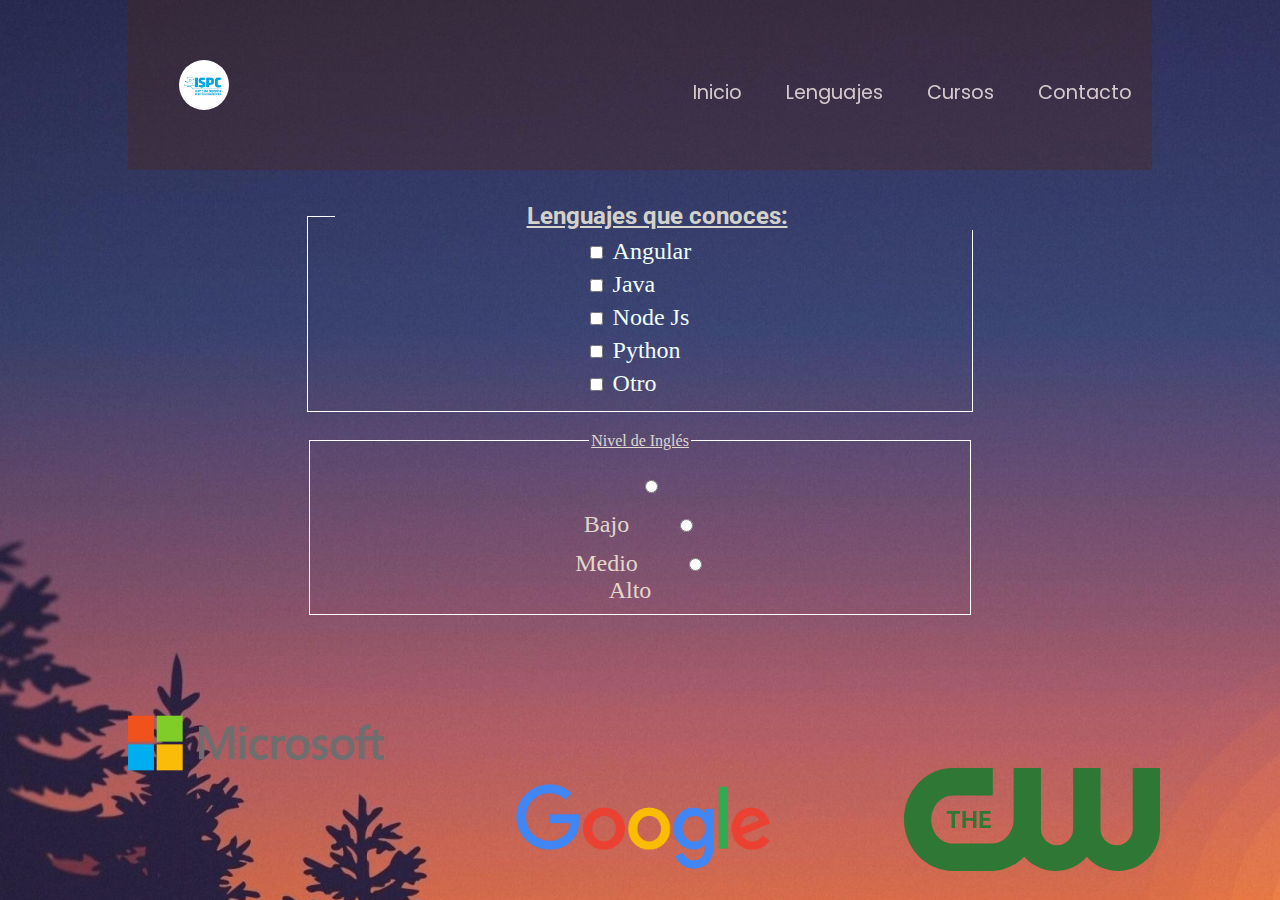
<file: index.html>
<!DOCTYPE html>
<html lang="en">

<head>
    <meta charset="UTF-8">
    <meta http-equiv="X-UA-Compatible" content="IE=edge">
    <meta name="viewport" content="width=device-width, initial-scale=1.0">
    
    <!--Estilos-->
    <link rel="stylesheet" href="./estilos/index.css">
    <link rel="stylesheet" href="./estilos/header.css">


    <!--Fuentes-->
    <link rel="preconnect" href="https://fonts.googleapis.com">
    <link rel="preconnect" href="https://fonts.gstatic.com" crossorigin>
    <link href="https://fonts.googleapis.com/css2?family=Poppins:wght@400;700&family=Roboto:ital@1&display=swap"
        rel="stylesheet">


    <!--Bootstrap-->  
    <link href="https://cdn.jsdelivr.net/npm/bootstrap@5.0.2/dist/css/bootstrap.min.css" rel="stylesheet"
        integrity="sha384-EVSTQN3/azprG1Anm3QDgpJLIm9Nao0Yz1ztcQTwFspd3yD65VohhpuuCOmLASjC" crossorigin="anonymous">
    <title>Formulario</title>
</head>

<body id="bgColor">

<!--Encabezado-->
    <header>

        <div class="menu">
            <img src="./assets/ispc.png" alt="logo" class="logo">

            <ul>
                <li><a href="#">Inicio</a></li>
                <li><a href="#tituloLegend">Lenguajes</a></li>
                <li><a href="#tituloIngles">Cursos</a></li>
                <li><a href="registro.html" id="registro">Contacto</a></li>
            </ul>
        </div>
        
    </header>

<!--Sección Principal-->
    <section id="section">


        <!--Formulario-->

        <form method="POST" action="formulario.php" id="form-lbl">
            


        <!--Lenguajes-->
            <fieldset id="checkBox">
                <legend id="tituloLegend" class="titulo-lenguajes-que-conoces"><strong>Lenguajes que conoces:</strong></legend>
        
                <label class="text-label">
                    <input type="checkbox" class="inline" required />Angular
                </label><br />
                <label class="text-label"><input type="checkbox" class="inline" required />Java</label>
                <label class="text-label"><input type="checkbox" class="inline" required />Node Js</label>
                <label class="text-label"><input type="checkbox" class="inline" required />Python</label>
                <label class="text-label"><input type="checkbox" class="inline" required />Otro</label>
            </fieldset>




        <!--Nivel Ingles-->
            <fieldset id="nivelInglesContainer">
                <legend id="tituloIngles" class="nivel-ingles">Nivel de Inglés
                </legend>
                <label for="bajo" class="text-label">
                    <input type="radio" id="bajo" name="bajo"><br />Bajo
                </label>
                
                <label class="text-label" for="medio">
                    <input type="radio" name="medio" id="medio"><br />Medio
                </label>

                <label class="text-label" for="alto">
                    <input type="radio" id="alto" name="alto"><br />Alto
                </label>
            </fieldset>
        </form>
    </section>



<!--Pie de página-->
    <footer>
        <div id="container-img">
            <a href="https://www.microsoft.com/es-ar" target="_blank"><img class="logo-microsoft" src="./assets/microsoft-logo.svg" alt="logo_microsoft"></a>
            <a href="https://www.google.com.ar/" target="_blank"><img class="Logo Google" src="./assets/google.png" alt="logo-linux"></a>
            <a href="https://www.cwtv.com/" target="_blank"><img class="Logo The CW" src="./assets/the-cw.svg" alt="logo_oracle"></a>
        </div>
    </footer>


</body>

</html>
</file>
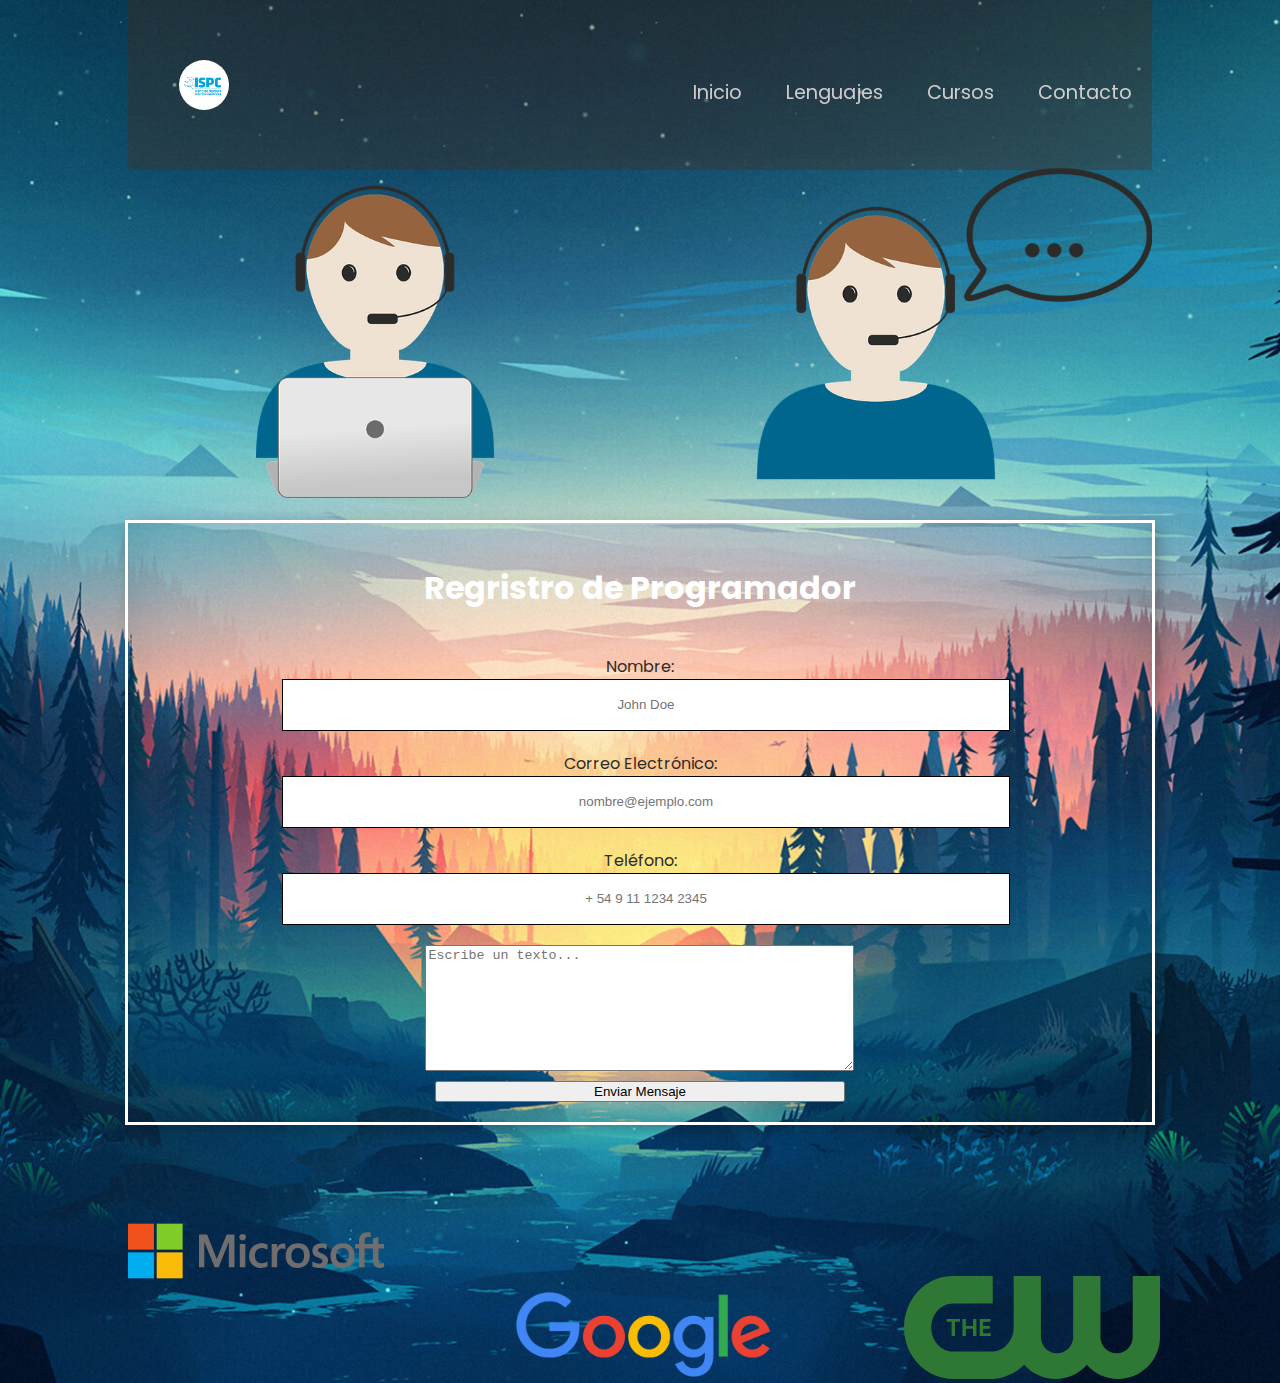
<file: registro.html>
<!DOCTYPE html>
<html lang="en">

<head>
    <meta charset="UTF-8">
    <meta http-equiv="X-UA-Compatible" content="IE=edge">
    <meta name="viewport" content="width=device-width, initial-scale=1.0">
    
    <!--Estilos-->
    <link rel="stylesheet" href="./estilos/index.css">
    <link rel="stylesheet" href="./estilos/header.css">
    <link rel="stylesheet" href="./estilos/registro.css">


    <!--Fuentes-->
    <link rel="preconnect" href="https://fonts.googleapis.com">
    <link rel="preconnect" href="https://fonts.gstatic.com" crossorigin>
    <link href="https://fonts.googleapis.com/css2?family=Poppins:wght@400;700&family=Roboto:ital@1&display=swap"
        rel="stylesheet">


    <!--Bootstrap-->  
    <link href="https://cdn.jsdelivr.net/npm/bootstrap@5.0.2/dist/css/bootstrap.min.css" rel="stylesheet"
        integrity="sha384-EVSTQN3/azprG1Anm3QDgpJLIm9Nao0Yz1ztcQTwFspd3yD65VohhpuuCOmLASjC" crossorigin="anonymous">
    <title>Formulario</title>
</head>

<body id="bgColor">

<!--Encabezado-->
    <header>

        <div class="menu">
            <img src="./assets/ispc.png" alt="logo" class="logo">

            <ul>
                <li><a href="index.html">Inicio</a></li>
                <li><a href="index.html">Lenguajes</a></li>
                <li><a href="index.html">Cursos</a></li>
                <li><a href="registro.html">Contacto</a></li>
            </ul>
        </div>
        
    </header>

<!--Sección Principal-->
    <section>


        <!--Formulario-->

        <form method="POST" action="formulario.php" id="form-lbl">
            <img src="./assets/support.png" alt="wallpapper" class="wallpapper">
            <div class="registro-de-programador">
                <h1>Regristro de Programador</h1>
                <label for="username">Nombre:</label>
                <input type="text" placeholder="John Doe" id="username" required>

                <label for="mail">Correo Electrónico:</label>
                <input type="text" placeholder="nombre@ejemplo.com" id="mail" required>

                <label for="telefono">Teléfono:</label>
                <input type="text" placeholder="+ 54 9 11 1234 2345" id="telefono" required>
                <div id='textArea'>
                    <textarea cols="51" rows="8" placeholder="Escribe un texto..."></textarea>
                </div>
                <div id="cajaBtnEnviar">
                    <button type="submit" class=" btn btn-primary  fs-5">Enviar Mensaje</button>
                </div>
            </div>



<!--Pie de página-->
    <footer>
        <div id="container-img">
            <a href="https://www.microsoft.com/es-ar" target="_blank"><img class="logo-microsoft" src="./assets/microsoft-logo.svg" alt="logo_microsoft"></a>
            <a href="https://www.google.com.ar/" target="_blank"><img class="Logo Google" src="./assets/google.png" alt="logo-linux"></a>
            <a href="https://www.cwtv.com/" target="_blank"><img class="Logo The CW" src="./assets/the-cw.svg" alt="logo_oracle"></a>
        </div>
    </footer>

</body>

</html>
</file>
<file: estilos/index.css>
body {
    box-sizing: border-box;
    width: 100%;
    margin: 0;
    background-image: url(../assets/index-background.png);
    /* background-size: cover;
    background-position: center;
    background-repeat: no-repeat; */
}   

#bgColor {
    /* background-image: linear-gradient(rgba(5, 10, 5, 0.80), rgba(90, 40, 90, 0.80)), url(../assets/index-background.png); */
    color: #f5f6f7;
    height: auto;
}

#section {
    margin: 50px 0 0 0;
}

#checkBox {
    border: 1px solid white;
    width: 50%;
    margin: 0 auto;
    margin-top: 15%;
}

.titulo-lenguajes-que-conoces{
    width: 100%;
    display: flex;
    font-size: 1.5em;
    font-family: 'Roboto', sans-serif;
    margin: 0 auto;
    margin-left: 15px;
    justify-content: center;
    color: rgba(255, 252, 229, 0.8);
    text-decoration: underline;
}

#checkBox label {
    padding: 5px;
    margin-left: 35%;
    margin-bottom: 10px;
}
#checkBox .text-label {
    font-size: 1.5em;
    color: azure;
    padding: 10px;
    margin-left: 39%;
    
}

input[type=checkbox]{

    margin:10px !important;
}

#nivelInglesContainer {
    margin: 0 auto;
    width: 50%;
    border: 1px solid white;
    text-align: center;
    flex-direction: column;
    align-items: center;
    padding: 10px;
    margin-top: 20px;
    color: rgba(255, 252, 229, 0.8);
}

#nivelInglesContainer > label {
    font-size: 1.5em;
    padding: 20px;
    
}

#nivelInglesContainer > label > input {
    font-size: 1.5em;
    margin-top: 20px;
}

#nivelInglesContainer text-label{
    font-size: 1.5em;
    color: azure;
    
    
}
.nivel-ingles {
    text-decoration: underline;
}

#container-img > a > img {
    width: 20%;
    display: inline-block;
    display: inline-block;
    margin-left: 10%;
}


#container-img, img :hover {
   cursor: pointer;
}
</file>
<file: estilos/header.css>
header {
    width: 80%;
    height: 10px;
    margin-left: 10%;

}

header > .menu {
    position: fixed;
    background-color: rgba(82, 35, 10, 0.3);
    
    height: 100px;
}
.menu {

    width: 80%;
    margin: auto;
    padding: 35px 0;
    display: flex;
    align-items: center;
    justify-content: space-between;
    
}

.menu .logo {
    width: 50px;
    margin-left: 5%;
    border-radius: 50px;
}

.menu ul li {
    list-style: none;
    display: inline-block;
    margin: 0 20px 25px;
    text-decoration: none;
    position: relative;
    margin-top: 40px;
}

.menu ul li a {
    text-decoration: none;
    color: rgba(252, 239, 239, 0.8);
    font-family: 'Poppins', sans-serif;
    font-size: 1.2rem;
   
}

.menu ul li a:hover {
    color: rgba(199, 200, 213, 0.6);
}


/* .menu ul li a::before {
    content: "";
    width: 0%;
    height: 3px;
    color: rgb(142, 203, 19);
    position: absolute;
    left: 0;
    bottom: -12px;
    transition: 0.4s ease-out;
}

.menu ul li:hover::before {
    width: 100%;
} */
</file>
<file: estilos/registro.css>
body {
    background-image: url(../assets/wallpappers-small.jpeg.crdownload);
    background-size: cover;
    background-repeat: no-repeat;
    background-position: center;
}


.registro-de-programador {
    border: 1px solid white;
    width: 80%;
    margin: 0 auto;
    font-family: 'Poppins', sans-serif;
    box-shadow:
        inset 0 -3em 3em rgba(0, 0, 0, 0.1),
        0 0 0 2px rgb(255, 255, 255),
        0.3em 0.3em 1em rgba(0, 0, 0, 0.3);
}

.wallpapper {
    margin-left: 20%;
    margin-bottom: 20px;
    margin-top: 120px;
    width: 70vw;


}
h1 {
    display: flex;
    justify-content: center;
    color: #ffffff;
    padding: 20px;

}

.registro-de-programador>label {
    display: flex;
    justify-content: center;
    color: rgb(45, 42, 42);
}


div>input {
    width: 70%;
    height: 40px;
    margin-left: 15%;
    border: 1px solid black;
    padding: 5px;
    text-align: center;
    margin-bottom: 20px;
}



#textArea {
    width: 90%;
    display: flex;
    justify-content: center;
    margin-left: 5%;

}


#cajaBtnEnviar {
    display: flex;
    justify-content: center;
    margin: 0 auto;
    width: 50%;
    margin-bottom: 10px;
}

.btn-primary {
    width: 80%;
    margin: 10px;
}
</file>
